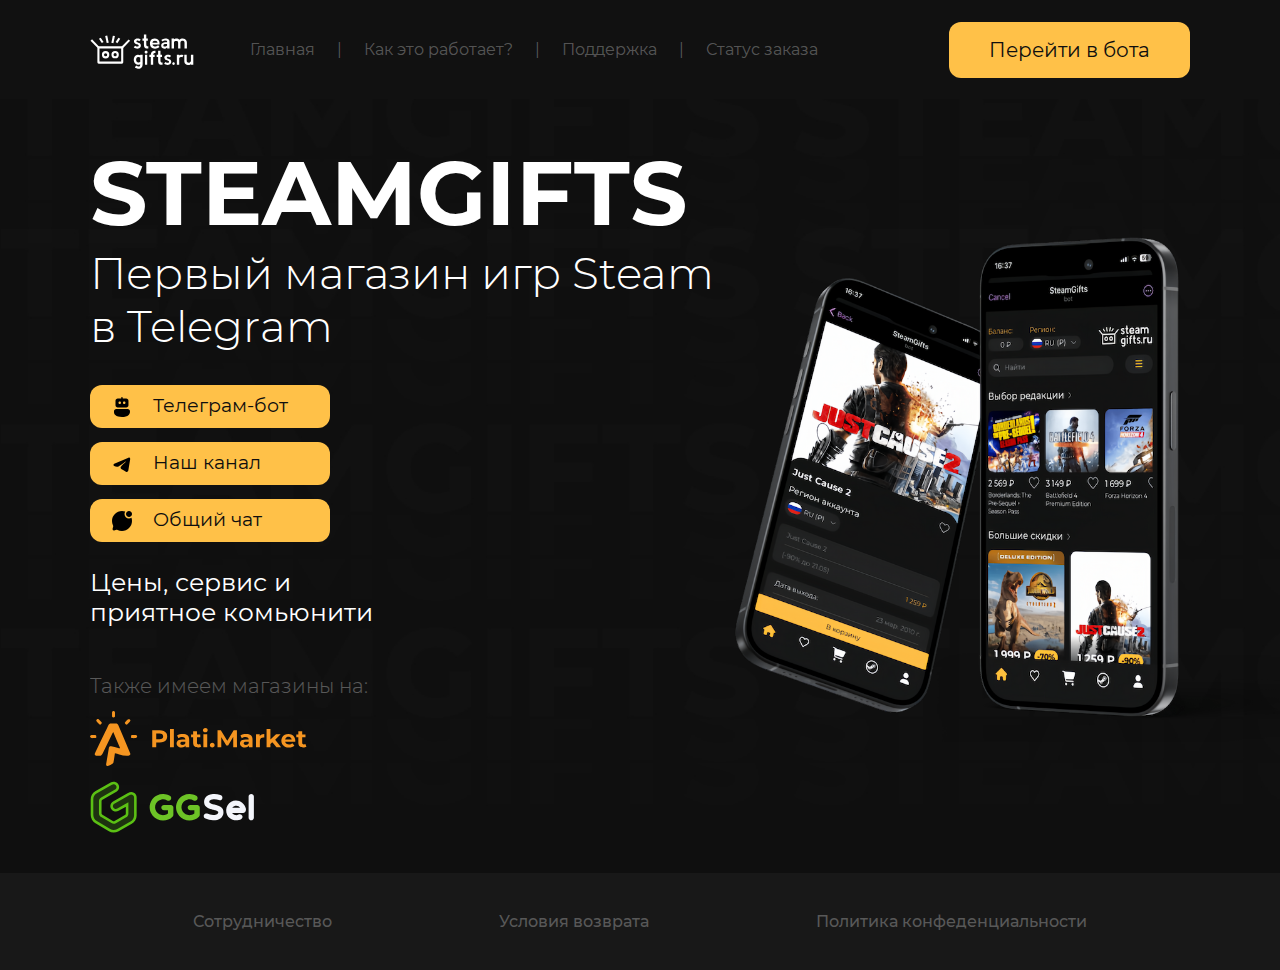
<file: index.html>
<!DOCTYPE html>
<html lang="ru">

<head>
	<meta charset="UTF-8">
	<meta name="viewport" content="width=device-width, initial-scale=1.0">
	<title>STEAMGIFTS - Первый магазин игр Steam в Telegram</title>
	<meta name="theme-color" content="#9b35c1">
	<link type="image/svg" rel="shortcut icon" href="./favicon.svg">

	<link rel="stylesheet" href="./css/style.css">

</head>

<body>

	<header>
		<div class="container fx-ac">
			<a href="#" class="logo"><img src="img/logo.svg" alt="i"></a>
			<button class="btn__menu"><span></span></button>
			<nav class="fx-ac nav">
				<a href="#" class="nav__link">Главная</a>
				<a href="#" class="nav__link">Как это работает?</a>
				<a href="#" class="nav__link">Поддержка</a>
				<a href="#" class="nav__link">Статус заказа</a>
				<a href="#" class="btn">Перейти в бота</a>
			</nav>
		</div>
	</header>

	<main class="hero">
		<div class="container">
			<img src="img/main-m.png" alt="i" class="hero__img">
			<h1>STEAMGIFTS</h1>
			<p class="hero__subtext">Первый магазин игр Steam <br> в Telegram</p>

			<div class="hero-links">
				<a href="#" class="btn --md"><img src="img/bot.svg" alt="i">Телеграм-бот</a>
				<a href="#" class="btn --md"><img src="img/tg.svg" alt="i">Наш канал</a>
				<a href="#" class="btn --md"><img src="img/chat.svg" alt="i">Общий чат</a>
			</div>

			<p class="hero__descr">Цены, сервис и <br> приятное комьюнити</p>

			<div class="hero-more">
				<h3 class="hero__subheading">Также имеем магазины на:</h3>
				<a href="#" class="hero-more__link"><img src="img/plati-market.svg" alt="i"></a>
				<a href="#" class="hero-more__link"><img src="img/gg-sel.svg" alt="i"></a>
			</div>
		</div>
	</main>

	<footer>
		<nav class="fx">
			<a href="#">Сотрудничество</a>
			<a href="#">Условия возврата</a>
			<a href="#">Политика конфеденциальности</a>
		</nav>
	</footer>

	<script>
		const btnMenu = document.querySelector('.btn__menu');
		const navbar = document.querySelector('.nav');
		btnMenu.onclick = () => {
			btnMenu.classList.toggle('is_active');
			navbar.classList.toggle('is_active');
		}
	</script>

</body>

</html>
</file>
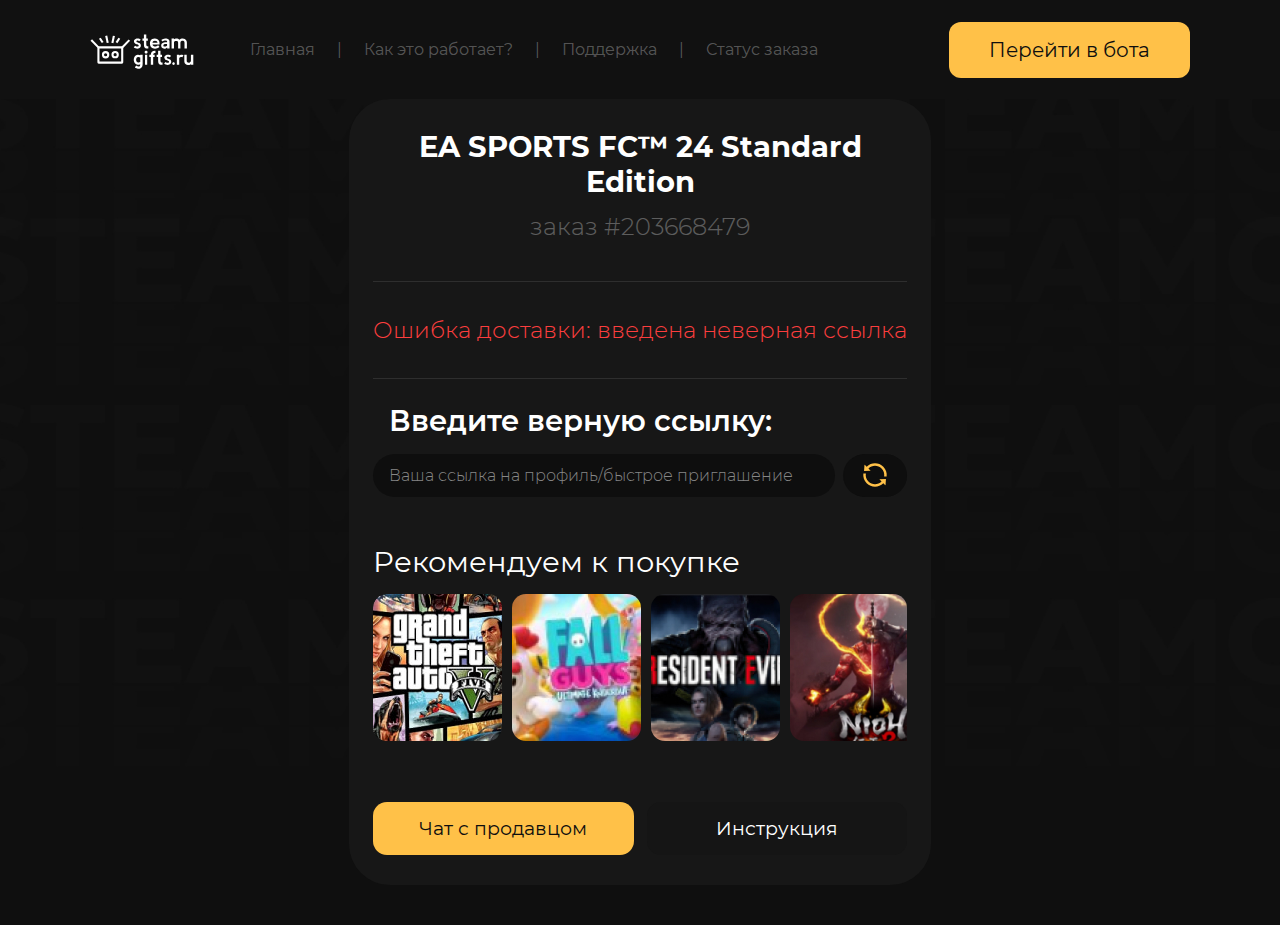
<file: err-link.html>
<!DOCTYPE html>
<html lang="ru">

<head>
	<meta charset="UTF-8">
	<meta name="viewport" content="width=device-width, initial-scale=1.0">
	<title>STEAMGIFTS - Первый магазин игр Steam в Telegram</title>
	<meta name="theme-color" content="#9b35c1">
	<link type="image/svg" rel="shortcut icon" href="./favicon.svg">

	<link rel="stylesheet" href="./css/style.css">

</head>

<body>

	<header>
		<div class="container fx-ac">
			<a href="#" class="logo"><img src="img/logo.svg" alt="i"></a>
			<button class="btn__menu"><span></span></button>
			<nav class="fx-ac nav">
				<a href="#" class="nav__link">Главная</a>
				<a href="#" class="nav__link">Как это работает?</a>
				<a href="#" class="nav__link">Поддержка</a>
				<a href="#" class="nav__link">Статус заказа</a>
				<a href="#" class="btn">Перейти в бота</a>
			</nav>
		</div>
	</header>

	<main class="main">
		<div class="box">
			<div class="box-header text-center">
				<h1 class="box__heading">EA SPORTS FC™ 24 Standard Edition</h1>
				<p class="box__text">заказ #203668479</p>
			</div>

			<p class="box-err">
				<span>Ошибка доставки: введена неверная ссылка</span>
			</p>

			<h3 class="form__heading subheading">Введите верную ссылку:</h3>
			<form class="form fx-ac">
				<input type="text" placeholder="Ваша ссылка на профиль/быстрое приглашение" required>
				<button class="submit" type="submit"><img src="img/refresh.svg" alt="refresh"></button>
			</form>

			<div class="purchase">
				<h3 class="subheading">Рекомендуем к покупке</h3>
				<div class="purchase-wrap">
					<a href="#" class="purchase-item"><img src="img/g-1.jpg" alt="i"></a>
					<a href="#" class="purchase-item"><img src="img/g-2.jpg" alt="i"></a>
					<a href="#" class="purchase-item"><img src="img/g-3.jpg" alt="i"></a>
					<a href="#" class="purchase-item"><img src="img/g-4.jpg" alt="i"></a>
					<a href="#" class="purchase-item"><img src="img/g-1.jpg" alt="i"></a>
					<a href="#" class="purchase-item"><img src="img/g-2.jpg" alt="i"></a>
					<a href="#" class="purchase-item"><img src="img/g-3.jpg" alt="i"></a>
					<a href="#" class="purchase-item"><img src="img/g-4.jpg" alt="i"></a>
				</div>
			</div>

			<div class="box-btns fx-ac fx-sm-col">
				<a href="#" class="btn --sm">Чат с продавцом</a>
				<a href="#" class="btn --sm --dark_ligth">Инструкция</a>
			</div>
		</div>
	</main>

	<script>
		const btnMenu = document.querySelector('.btn__menu');
		const navbar = document.querySelector('.nav');
		btnMenu.onclick = () => {
			btnMenu.classList.toggle('is_active');
			navbar.classList.toggle('is_active');
		}
	</script>

</body>

</html>
</file>
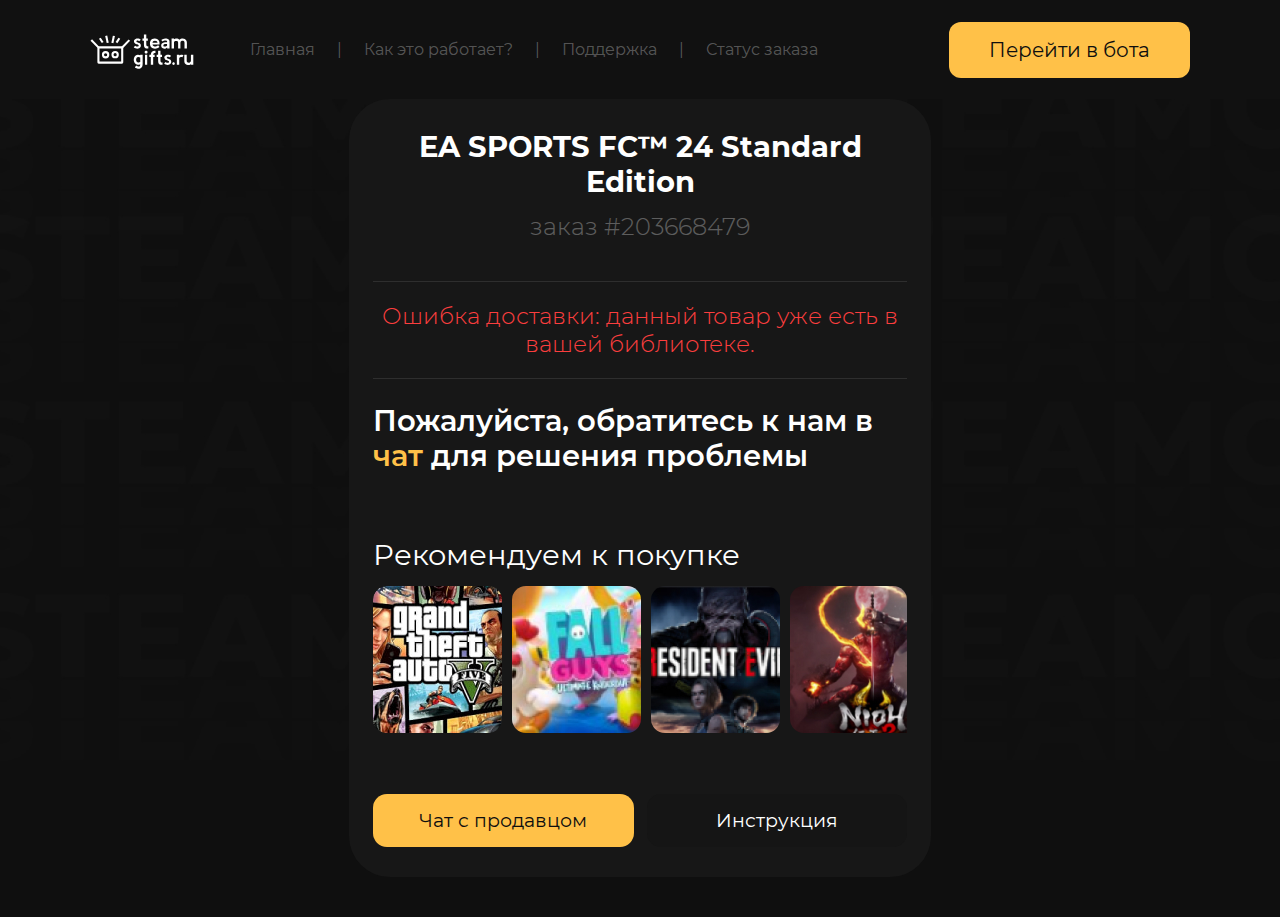
<file: err.html>
<!DOCTYPE html>
<html lang="ru">

<head>
	<meta charset="UTF-8">
	<meta name="viewport" content="width=device-width, initial-scale=1.0">
	<title>STEAMGIFTS - Первый магазин игр Steam в Telegram</title>
	<meta name="theme-color" content="#9b35c1">
	<link type="image/svg" rel="shortcut icon" href="./favicon.svg">

	<link rel="stylesheet" href="./css/style.css">

</head>

<body>

	<header>
		<div class="container fx-ac">
			<a href="#" class="logo"><img src="img/logo.svg" alt="i"></a>
			<button class="btn__menu"><span></span></button>
			<nav class="fx-ac nav">
				<a href="#" class="nav__link">Главная</a>
				<a href="#" class="nav__link">Как это работает?</a>
				<a href="#" class="nav__link">Поддержка</a>
				<a href="#" class="nav__link">Статус заказа</a>
				<a href="#" class="btn">Перейти в бота</a>
			</nav>
		</div>
	</header>

	<main class="main">
		<div class="box">
			<div class="box-header text-center">
				<h1 class="box__heading">EA SPORTS FC™ 24 Standard Edition</h1>
				<p class="box__text">заказ #203668479</p>
			</div>

			<p class="box-err">
				<span>Ошибка доставки: данный товар уже есть в вашей библиотеке.</span>
			</p>

			<h3 class="subheading">
				Пожалуйста, обратитесь к нам в <a href="#">чат</a>
				для решения проблемы
			</h3>

			<div class="purchase">
				<h3 class="subheading">Рекомендуем к покупке</h3>
				<div class="purchase-wrap">
					<a href="#" class="purchase-item"><img src="img/g-1.jpg" alt="i"></a>
					<a href="#" class="purchase-item"><img src="img/g-2.jpg" alt="i"></a>
					<a href="#" class="purchase-item"><img src="img/g-3.jpg" alt="i"></a>
					<a href="#" class="purchase-item"><img src="img/g-4.jpg" alt="i"></a>
					<a href="#" class="purchase-item"><img src="img/g-1.jpg" alt="i"></a>
					<a href="#" class="purchase-item"><img src="img/g-2.jpg" alt="i"></a>
					<a href="#" class="purchase-item"><img src="img/g-3.jpg" alt="i"></a>
					<a href="#" class="purchase-item"><img src="img/g-4.jpg" alt="i"></a>
				</div>
			</div>

			<div class="box-btns fx-ac fx-sm-col">
				<a href="#" class="btn --sm">Чат с продавцом</a>
				<a href="#" class="btn --sm --dark_ligth">Инструкция</a>
			</div>
		</div>
	</main>

	<script>
		const btnMenu = document.querySelector('.btn__menu');
		const navbar = document.querySelector('.nav');
		btnMenu.onclick = () => {
			btnMenu.classList.toggle('is_active');
			navbar.classList.toggle('is_active');
		}
	</script>

</body>

</html>
</file>
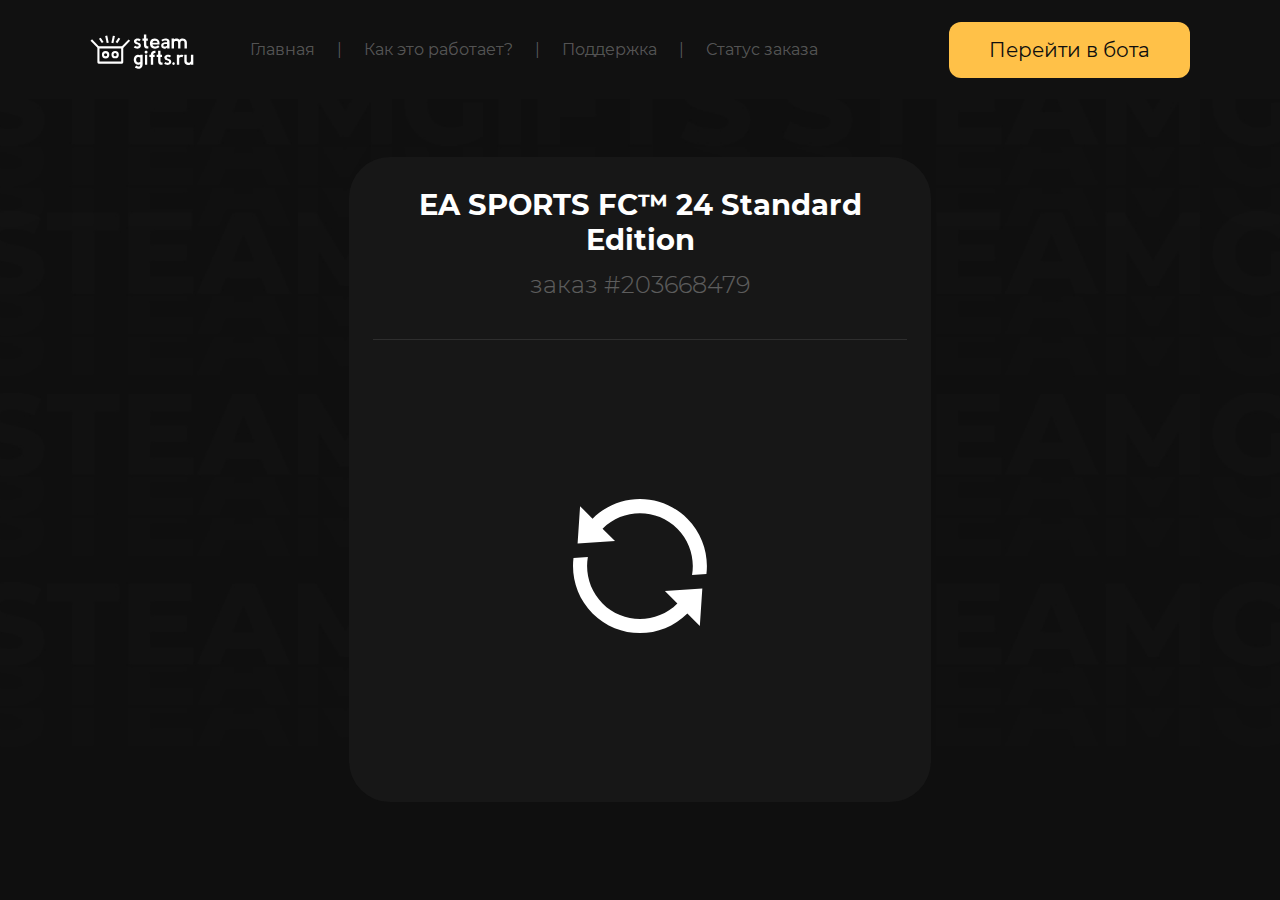
<file: load.html>
<!DOCTYPE html>
<html lang="ru">

<head>
	<meta charset="UTF-8">
	<meta name="viewport" content="width=device-width, initial-scale=1.0">
	<title>STEAMGIFTS - Первый магазин игр Steam в Telegram</title>
	<meta name="theme-color" content="#9b35c1">
	<link type="image/svg" rel="shortcut icon" href="./favicon.svg">

	<link rel="stylesheet" href="./css/style.css">

</head>

<body>

	<header>
		<div class="container fx-ac">
			<a href="#" class="logo"><img src="img/logo.svg" alt="i"></a>
			<button class="btn__menu"><span></span></button>
			<nav class="fx-ac nav">
				<a href="#" class="nav__link">Главная</a>
				<a href="#" class="nav__link">Как это работает?</a>
				<a href="#" class="nav__link">Поддержка</a>
				<a href="#" class="nav__link">Статус заказа</a>
				<a href="#" class="btn">Перейти в бота</a>
			</nav>
		</div>
	</header>

	<main class="main">
		<div class="box">
			<div class="box-header text-center">
				<h1 class="box__heading">EA SPORTS FC™ 24 Standard Edition</h1>
				<p class="box__text">заказ #203668479</p>
			</div>

			<div class="load fx-ac">
				<img src="img/loader.svg" alt="loader">
			</div>
		</div>
	</main>

	<script>
		const btnMenu = document.querySelector('.btn__menu');
		const navbar = document.querySelector('.nav');
		btnMenu.onclick = () => {
			btnMenu.classList.toggle('is_active');
			navbar.classList.toggle('is_active');
		}
	</script>

</body>

</html>
</file>
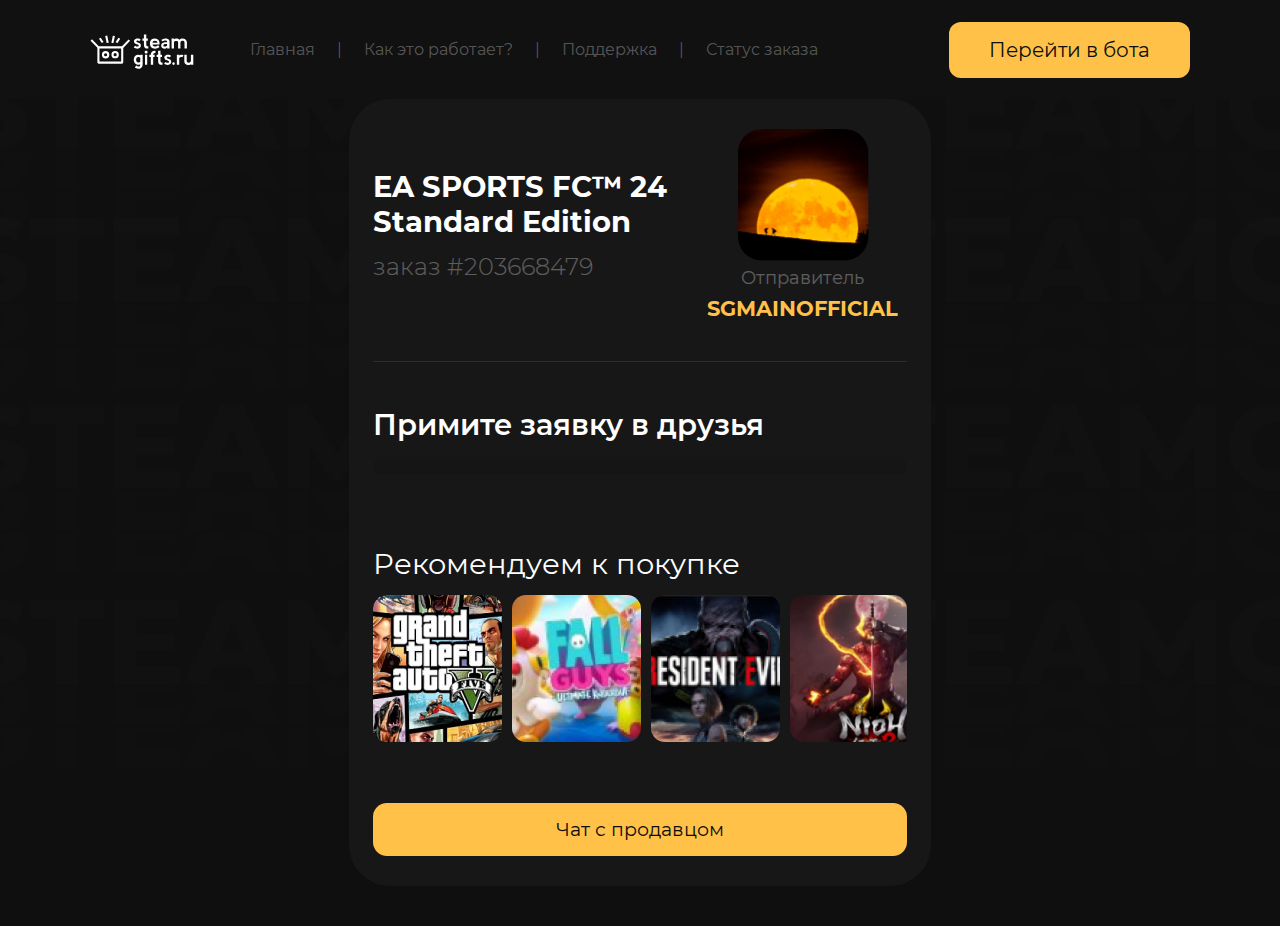
<file: main.html>
<!DOCTYPE html>
<html lang="ru">

<head>
	<meta charset="UTF-8">
	<meta name="viewport" content="width=device-width, initial-scale=1.0">
	<title>STEAMGIFTS - Первый магазин игр Steam в Telegram</title>
	<meta name="theme-color" content="#9b35c1">
	<link type="image/svg" rel="shortcut icon" href="./favicon.svg">

	<link rel="stylesheet" href="./css/style.css">

</head>

<body>

	<header>
		<div class="container fx-ac">
			<a href="#" class="logo"><img src="img/logo.svg" alt="i"></a>
			<button class="btn__menu"><span></span></button>
			<nav class="fx-ac nav">
				<a href="#" class="nav__link">Главная</a>
				<a href="#" class="nav__link">Как это работает?</a>
				<a href="#" class="nav__link">Поддержка</a>
				<a href="#" class="nav__link">Статус заказа</a>
				<a href="#" class="btn">Перейти в бота</a>
			</nav>
		</div>
	</header>

	<main class="main">
		<div class="box">
			<div class="box-header fx-ac fx-sm-col-reverce">
				<div class="box-header-col">
					<h1 class="box__heading">EA SPORTS FC™ 24 Standard Edition</h1>
					<p class="box__text">заказ #203668479</p>
				</div>
				<div class="box-sender">
					<img src="img/user.png" alt="i">
					<p class="box-sender__text">Отправитель</p>
					<h3 class="box-sender__heading">SGMAINOFFICIAL</h3>
				</div>
			</div>

			<div class="box-row">
				<h3 class="subheading">Примите заявку в друзья</h3>
				<div class="range"><span class="range__item"></span></div>
			</div>

			<div class="purchase">
				<h3 class="subheading">Рекомендуем к покупке</h3>
				<div class="purchase-wrap">
					<a href="#" class="purchase-item"><img src="img/g-1.jpg" alt="i"></a>
					<a href="#" class="purchase-item"><img src="img/g-2.jpg" alt="i"></a>
					<a href="#" class="purchase-item"><img src="img/g-3.jpg" alt="i"></a>
					<a href="#" class="purchase-item"><img src="img/g-4.jpg" alt="i"></a>
					<a href="#" class="purchase-item"><img src="img/g-1.jpg" alt="i"></a>
					<a href="#" class="purchase-item"><img src="img/g-2.jpg" alt="i"></a>
					<a href="#" class="purchase-item"><img src="img/g-3.jpg" alt="i"></a>
					<a href="#" class="purchase-item"><img src="img/g-4.jpg" alt="i"></a>
				</div>
			</div>
			<div class="box-btns fx-ac fx-sm-col">
				<a href="#" class="btn --sm w-100">Чат с продавцом</a>
			</div>
		</div>
	</main>

	<script>
		const btnMenu = document.querySelector('.btn__menu');
		const navbar = document.querySelector('.nav');
		btnMenu.onclick = () => {
			btnMenu.classList.toggle('is_active');
			navbar.classList.toggle('is_active');
		}
	</script>

</body>

</html>
</file>
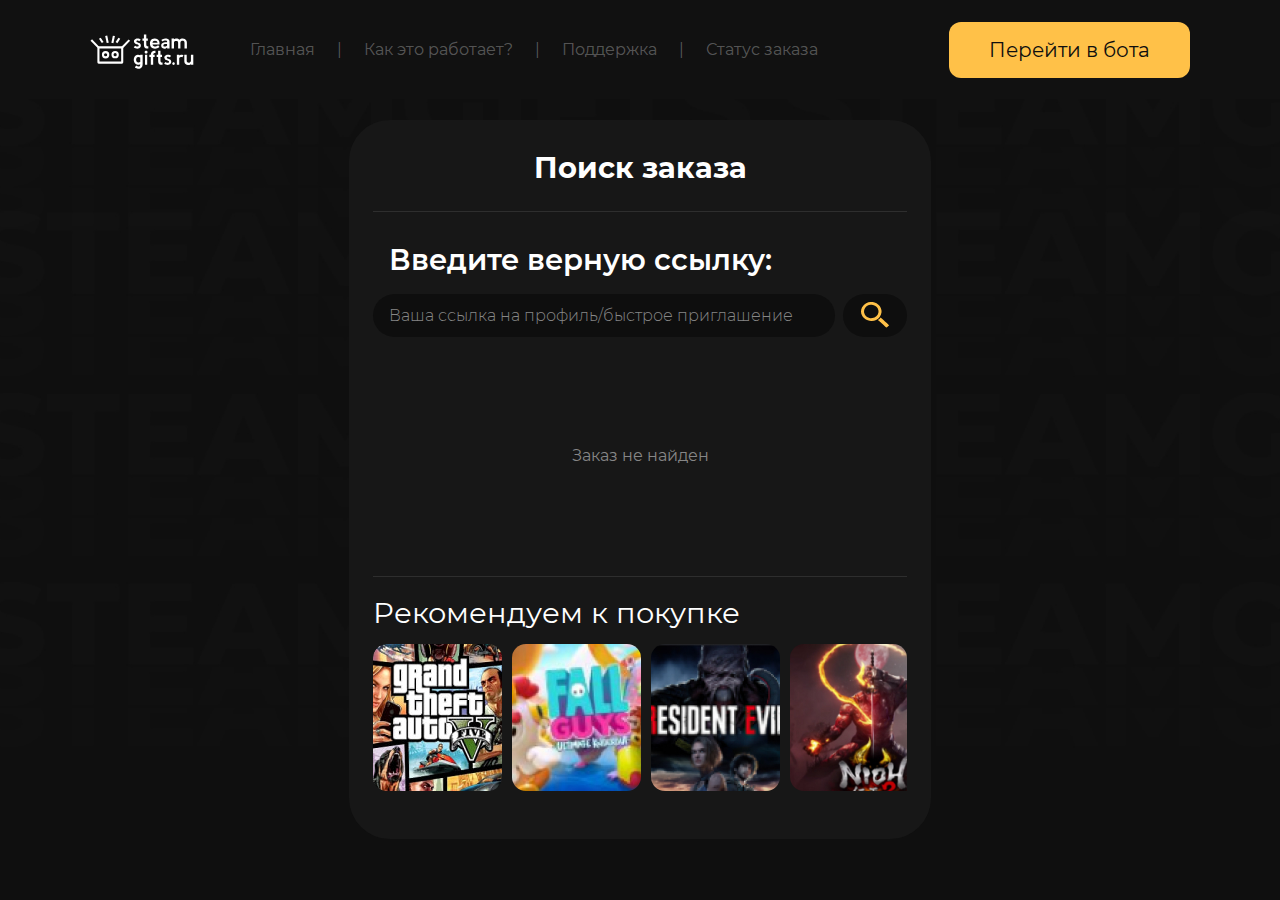
<file: search-empty.html>
<!DOCTYPE html>
<html lang="ru">

<head>
	<meta charset="UTF-8">
	<meta name="viewport" content="width=device-width, initial-scale=1.0">
	<title>STEAMGIFTS - Первый магазин игр Steam в Telegram</title>
	<meta name="theme-color" content="#9b35c1">
	<link type="image/svg" rel="shortcut icon" href="./favicon.svg">

	<link rel="stylesheet" href="./css/style.css">

</head>

<body>

	<header>
		<div class="container fx-ac">
			<a href="#" class="logo"><img src="img/logo.svg" alt="i"></a>
			<button class="tgl btn__menu" id="btnMenu"><span></span></button>
			<nav class="tgl fx-ac nav" id="navbar">
				<a href="#" class="nav__link">Главная</a>
				<a href="#" class="nav__link">Как это работает?</a>
				<a href="#" class="nav__link">Поддержка</a>
				<a href="#" class="nav__link">Статус заказа</a>
				<a href="#" class="btn">Перейти в бота</a>
			</nav>
		</div>
	</header>

	<main class="main">
		<div class="box">
			<div class="search-header">
				<h1 class="box__heading">Поиск заказа</h1>
			</div>

			<h3 class="form__heading subheading">Введите верную ссылку:</h3>
			<form class="form fx-ac">
				<input type="text" placeholder="Ваша ссылка на профиль/быстрое приглашение" required>
				<button class="submit" type="submit"><img src="img/search.svg" alt="search"></button>
			</form>

			<div class="search-res fx-ac">
				<div class="search-row">
					<p class="search__empty">Заказ не найден</p>
				</div>
			</div>

			<div class="purchase pt">
				<h3 class="subheading">Рекомендуем к покупке</h3>
				<div class="purchase-wrap">
					<a href="#" class="purchase-item"><img src="img/g-1.jpg" alt="i"></a>
					<a href="#" class="purchase-item"><img src="img/g-2.jpg" alt="i"></a>
					<a href="#" class="purchase-item"><img src="img/g-3.jpg" alt="i"></a>
					<a href="#" class="purchase-item"><img src="img/g-4.jpg" alt="i"></a>
					<a href="#" class="purchase-item"><img src="img/g-1.jpg" alt="i"></a>
					<a href="#" class="purchase-item"><img src="img/g-2.jpg" alt="i"></a>
					<a href="#" class="purchase-item"><img src="img/g-3.jpg" alt="i"></a>
					<a href="#" class="purchase-item"><img src="img/g-4.jpg" alt="i"></a>
				</div>
			</div>
		</div>
	</main>

	<script>
		const btnMenu = document.querySelector('.btn__menu');
		const navbar = document.querySelector('.nav');
		btnMenu.onclick = () => {
			btnMenu.classList.toggle('is_active');
			navbar.classList.toggle('is_active');
		}
	</script>

</body>

</html>
</file>
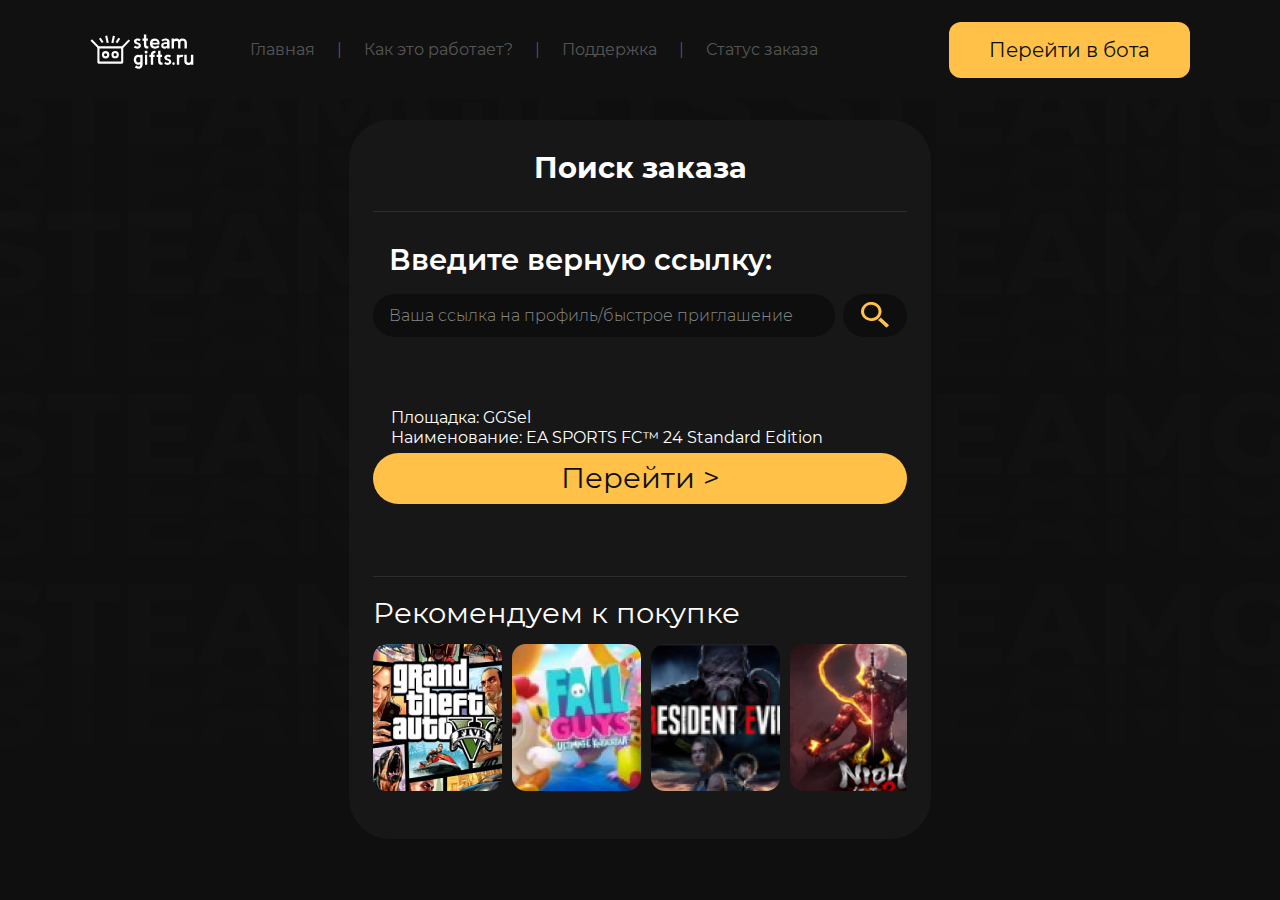
<file: search.html>
<!DOCTYPE html>
<html lang="ru">

<head>
	<meta charset="UTF-8">
	<meta name="viewport" content="width=device-width, initial-scale=1.0">
	<title>STEAMGIFTS - Первый магазин игр Steam в Telegram</title>
	<meta name="theme-color" content="#9b35c1">
	<link type="image/svg" rel="shortcut icon" href="./favicon.svg">

	<link rel="stylesheet" href="./css/style.css">

</head>

<body>

	<header>
		<div class="container fx-ac">
			<a href="#" class="logo"><img src="img/logo.svg" alt="i"></a>
			<button class="btn__menu"><span></span></button>
			<nav class="fx-ac nav">
				<a href="#" class="nav__link">Главная</a>
				<a href="#" class="nav__link">Как это работает?</a>
				<a href="#" class="nav__link">Поддержка</a>
				<a href="#" class="nav__link">Статус заказа</a>
				<a href="#" class="btn">Перейти в бота</a>
			</nav>
		</div>
	</header>

	<main class="main">
		<div class="box">
			<div class="search-header">
				<h1 class="box__heading">Поиск заказа</h1>
			</div>

			<h3 class="form__heading subheading">Введите верную ссылку:</h3>
			<form class="form fx-ac">
				<input type="text" placeholder="Ваша ссылка на профиль/быстрое приглашение" required>
				<button class="submit" type="submit"><img src="img/search.svg" alt="search"></button>
			</form>

			<div class="search-res fx-ac">
				<div class="search-row">
					<p class="search__text">
						Площадка: GGSel <br>
						Наименование: EA SPORTS FC™ 24 Standard Edition
					</p>
					<a href="#" class="btn --lg w-100">Перейти ></a>
				</div>
			</div>

			<div class="purchase pt">
				<h3 class="subheading">Рекомендуем к покупке</h3>
				<div class="purchase-wrap">
					<a href="#" class="purchase-item"><img src="img/g-1.jpg" alt="i"></a>
					<a href="#" class="purchase-item"><img src="img/g-2.jpg" alt="i"></a>
					<a href="#" class="purchase-item"><img src="img/g-3.jpg" alt="i"></a>
					<a href="#" class="purchase-item"><img src="img/g-4.jpg" alt="i"></a>
					<a href="#" class="purchase-item"><img src="img/g-1.jpg" alt="i"></a>
					<a href="#" class="purchase-item"><img src="img/g-2.jpg" alt="i"></a>
					<a href="#" class="purchase-item"><img src="img/g-3.jpg" alt="i"></a>
					<a href="#" class="purchase-item"><img src="img/g-4.jpg" alt="i"></a>
				</div>
			</div>
		</div>
	</main>

	<script>
		const btnMenu = document.querySelector('.btn__menu');
		const navbar = document.querySelector('.nav');
		btnMenu.onclick = () => {
			btnMenu.classList.toggle('is_active');
			navbar.classList.toggle('is_active');
		}
	</script>

</body>

</html>
</file>
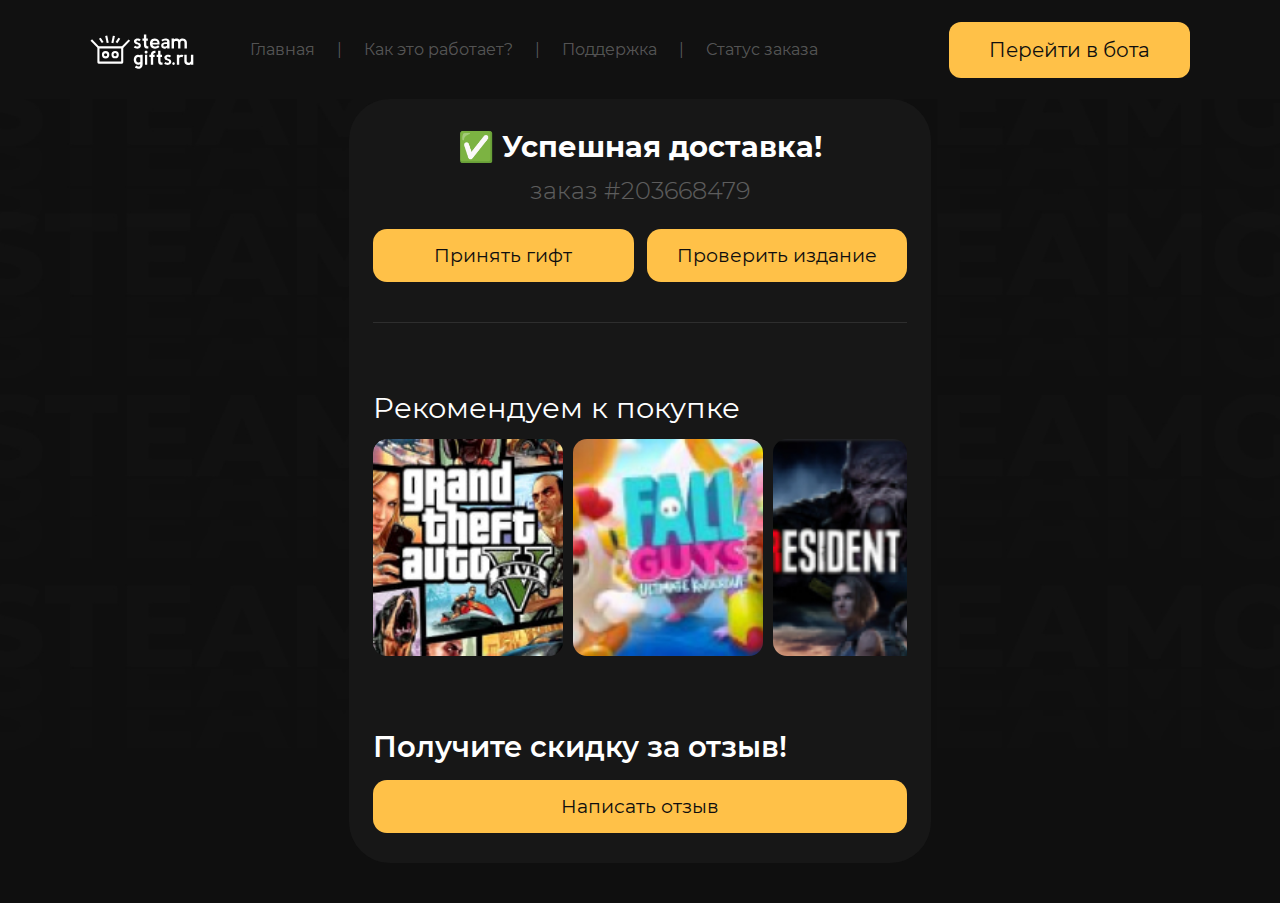
<file: succesful.html>
<!DOCTYPE html>
<html lang="ru">

<head>
	<meta charset="UTF-8">
	<meta name="viewport" content="width=device-width, initial-scale=1.0">
	<title>STEAMGIFTS - Первый магазин игр Steam в Telegram</title>
	<meta name="theme-color" content="#9b35c1">
	<link type="image/svg" rel="shortcut icon" href="./favicon.svg">

	<link rel="stylesheet" href="./css/style.css">

</head>

<body>

	<header>
		<div class="container fx-ac">
			<a href="#" class="logo"><img src="img/logo.svg" alt="i"></a>
			<button class="btn__menu"><span></span></button>
			<nav class="fx-ac nav">
				<a href="#" class="nav__link">Главная</a>
				<a href="#" class="nav__link">Как это работает?</a>
				<a href="#" class="nav__link">Поддержка</a>
				<a href="#" class="nav__link">Статус заказа</a>
				<a href="#" class="btn">Перейти в бота</a>
			</nav>
		</div>
	</header>

	<main class="main">
		<div class="box">
			<div class="box-header text-center">
				<h1 class="box__heading">✅ Успешная доставка!</h1>
				<p class="box__text">заказ #203668479</p>
				<div class="box-btns fx-ac fx-sm-col">
					<a href="#" class="btn --sm">Принять гифт</a>
					<a href="#" class="btn --sm">Проверить издание</a>
				</div>
			</div>

			<div class="purchase --lg">
				<h3 class="subheading">Рекомендуем к покупке</h3>
				<div class="purchase-wrap">
					<a href="#" class="purchase-item"><img src="img/g-1.jpg" alt="i"></a>
					<a href="#" class="purchase-item"><img src="img/g-2.jpg" alt="i"></a>
					<a href="#" class="purchase-item"><img src="img/g-3.jpg" alt="i"></a>
					<a href="#" class="purchase-item"><img src="img/g-4.jpg" alt="i"></a>
					<a href="#" class="purchase-item"><img src="img/g-1.jpg" alt="i"></a>
					<a href="#" class="purchase-item"><img src="img/g-2.jpg" alt="i"></a>
					<a href="#" class="purchase-item"><img src="img/g-3.jpg" alt="i"></a>
					<a href="#" class="purchase-item"><img src="img/g-4.jpg" alt="i"></a>
				</div>
			</div>

			<div class="box-row">
				<h3 class="subheading">Получите скидку за отзыв!</h3>
				<a href="#" class="btn --sm w-100">Написать отзыв</a>
			</div>
		</div>
	</main>

	<script>
		const btnMenu = document.querySelector('.btn__menu');
		const navbar = document.querySelector('.nav');
		btnMenu.onclick = () => {
			btnMenu.classList.toggle('is_active');
			navbar.classList.toggle('is_active');
		}
	</script>

</body>

</html>
</file>
<file: css/style.css>
html{font-family:sans-serif;-ms-text-size-adjust:100%;-webkit-text-size-adjust:100%}body{margin:0}article,aside,details,figcaption,figure,footer,header,hgroup,main,nav,section,summary{display:block}audio,canvas,progress,video{display:inline-block;vertical-align:baseline}audio:not([controls]){display:none;height:0}[hidden],template{display:none}a{background:rgba(0,0,0,0)}a:active,a:hover{outline:0}abbr[title]{border-bottom:1px dotted}b,strong{font-weight:bold}dfn{font-style:italic}h1{font-size:2em;margin:.67em 0}mark{background:#ff0;color:#000}small{font-size:80%}sub,sup{font-size:75%;line-height:0;position:relative;vertical-align:baseline}sup{top:-0.5em}sub{bottom:-0.25em}img{border:0}svg:not(:root){overflow:hidden}figure{margin:1em 40px}hr{-moz-box-sizing:content-box;-webkit-box-sizing:content-box;box-sizing:content-box;height:0}pre{overflow:auto}code,kbd,pre,samp{font-family:monospace,monospace;font-size:1em}button,input,optgroup,select,textarea{color:inherit;font:inherit;margin:0}button{overflow:visible}button,select{text-transform:none}button,html input[type=button],input[type=reset],input[type=submit]{-webkit-appearance:button;cursor:pointer}button[disabled],html input[disabled]{cursor:default}button::-moz-focus-inner,input::-moz-focus-inner{border:0;padding:0}input{line-height:normal}input[type=checkbox],input[type=radio]{-webkit-box-sizing:border-box;-moz-box-sizing:border-box;box-sizing:border-box;padding:0}input[type=number]::-webkit-inner-spin-button,input[type=number]::-webkit-outer-spin-button{height:auto}input[type=search]{-webkit-appearance:textfield;-moz-box-sizing:content-box;-webkit-box-sizing:content-box;box-sizing:content-box}input[type=search]::-webkit-search-cancel-button,input[type=search]::-webkit-search-decoration{-webkit-appearance:none}legend{border:0;padding:0}textarea{overflow:auto}optgroup{font-weight:bold}table{border-collapse:collapse;border-spacing:0}td,th{padding:0}@font-face{font-family:"Montserrat";src:url("../fonts/Montserrat-Light.woff") format("woff");font-weight:300;font-style:normal;font-display:swap}@font-face{font-family:"Montserrat";src:url("../fonts/Montserrat-Medium.woff") format("woff");font-weight:500;font-style:normal;font-display:swap}@font-face{font-family:"Montserrat";src:url("../fonts/Montserrat-Bold.woff") format("woff");font-weight:bold;font-style:normal;font-display:swap}@font-face{font-family:"Montserrat";src:url("../fonts/Montserrat-SemiBold.woff") format("woff");font-weight:600;font-style:normal;font-display:swap}@font-face{font-family:"Montserrat";src:url("../fonts/Montserrat-Regular.woff") format("woff");font-weight:normal;font-style:normal;font-display:swap}@font-face{font-family:"Montserrat";src:url("../fonts/Montserrat-ExtraBold.woff") format("woff");font-weight:800;font-style:normal;font-display:swap}@font-face{font-family:"Montserrat";src:url("../fonts/Montserrat-Black.woff") format("woff");font-weight:900;font-style:normal;ont-display:swap}*{padding:0;margin:0;-webkit-box-sizing:border-box;-moz-box-sizing:border-box;box-sizing:border-box;border:none;outline:none}body{min-height:100vh;font-size:16px;color:#fff;background-color:#0e0e0e;font-family:"Montserrat",sans-serif;background-image:url("../img/bg.jpg");background-repeat:no-repeat;background-position:center center;-webkit-background-size:cover;-o-background-size:cover;background-size:cover;position:relative;z-index:1;display:-webkit-box;display:-webkit-flex;display:-moz-box;display:-ms-flexbox;display:flex;-webkit-box-orient:vertical;-webkit-box-direction:normal;-webkit-flex-direction:column;-moz-box-orient:vertical;-moz-box-direction:normal;-ms-flex-direction:column;flex-direction:column}.container{max-width:1522px;width:100%;margin:0 auto}img{max-width:100%}a,button{color:#ffc148;text-decoration:none;-webkit-transition:all ease .3s;-o-transition:all ease .3s;transition:all ease .3s;background-color:rgba(0,0,0,0)}a:hover,button:hover{opacity:.7}a:active,button:active{opacity:1;-webkit-transform:scale(0.98);-ms-transform:scale(0.98);-o-transform:scale(0.98);transform:scale(0.98)}.h2{margin-bottom:10px}ul{list-style:none}.btn{display:inline-block;font-weight:400;color:#0e0e0e;font-size:29px;line-height:100%;padding:24px 60px;background-color:#ffc148;-webkit-border-radius:12px;border-radius:12px;text-align:center}.btn.--sm{-webkit-border-radius:14px;border-radius:14px;padding:15px 20px;font-weight:400;font-size:19px;line-height:23.16px}.btn.--md{padding:11px 31px;font-size:21px;line-height:25.6px}.btn.--lg{-webkit-border-radius:50px;border-radius:50px;padding:7px 16px 9px;font-size:29px;line-height:35.35px;font-weight:400}.btn.--dark{background-color:#151515;color:#fb3e3e}.btn.--dark_ligth{color:#fff;background-color:#151515}.btn img{display:inline-block;vertical-align:middle;width:24px;height:22px;margin-right:20px;-o-object-fit:contain;object-fit:contain}.w-100{width:100% !important}.text-center{text-align:center !important}.fx,.fx-ac{display:-webkit-box;display:-webkit-flex;display:-moz-box;display:-ms-flexbox;display:flex}.fx-ac{-webkit-box-pack:justify;-webkit-justify-content:space-between;-moz-box-pack:justify;-ms-flex-pack:justify;justify-content:space-between;-webkit-box-align:center;-webkit-align-items:center;-moz-box-align:center;-ms-flex-align:center;align-items:center}@media screen and (max-width: 600px){.fx-sm-col{-webkit-box-orient:vertical;-webkit-box-direction:normal;-webkit-flex-direction:column;-moz-box-orient:vertical;-moz-box-direction:normal;-ms-flex-direction:column;flex-direction:column}.fx-sm-col-reverce{-webkit-box-orient:vertical;-webkit-box-direction:reverse;-webkit-flex-direction:column-reverse;-moz-box-orient:vertical;-moz-box-direction:reverse;-ms-flex-direction:column-reverse;flex-direction:column-reverse}}section,.section{padding:100px 0}.form{gap:8px}.form .submit{height:43px;min-width:64px;width:64px;-webkit-border-radius:41px;border-radius:41px;background-color:#0e0e0e}.form .submit img{display:block;margin:0 auto}.form__heading{padding:0 16px}input{width:100%;background-color:#0e0e0e;height:43px;-webkit-border-radius:110px;border-radius:110px;padding:0 16px;font-size:16px;font-weight:300;color:#fff}input::-webkit-input-placeholder{color:#868686}input::-moz-placeholder{color:#868686}input:-ms-input-placeholder{color:#868686}input::-ms-input-placeholder{color:#868686}input::placeholder{color:#868686}.subheading{font-weight:600;font-size:29px;line-height:35.35px;margin:0 0 16px}@media screen and (max-width: 1560px){.container{max-width:1140px;padding:0 20px}.btn{font-size:20px;line-height:100%;padding:18px 40px}.btn.--md{padding:11px 20px;font-size:19px;line-height:110%}.btn img{width:23px;height:20px;margin-right:20px}}@media screen and (max-width: 600px){.subheading{font-weight:600;font-size:21px;line-height:29px;margin:0 0 12px}.form{-webkit-box-orient:vertical;-webkit-box-direction:normal;-webkit-flex-direction:column;-moz-box-orient:vertical;-moz-box-direction:normal;-ms-flex-direction:column;flex-direction:column}.form .submit{width:100%}.btn.--lg{padding:8px 16px 9px;font-size:22px;line-height:32px}}header{padding:18px 0;background-color:#111}header .logo{display:block;min-width:105px;width:105px}header .logo img{width:100%;display:block}header .container{gap:55px}header .nav{width:100%;width:-webkit-calc(100% - 160px);width:calc(100% - 160px)}header .nav__link{display:block;color:rgba(255,255,255,.3);white-space:nowrap;padding:22px 22px 22px 0}header .nav__link::before{content:"|";color:rgba(255,255,255,.3);margin-right:22px}header .nav__link:hover{opacity:1;color:#fff}header .nav__link:first-child::before{display:none}header .btn{margin:0 0 0 auto}header .btn__menu{display:none;margin:0 0 0 auto}@media screen and (max-width: 1100px){header{position:relative;z-index:99999}header .nav{position:fixed;z-index:999;top:0;right:0;width:100%;height:100%;max-width:320px;-webkit-box-orient:vertical;-webkit-box-direction:normal;-webkit-flex-direction:column;-moz-box-orient:vertical;-moz-box-direction:normal;-ms-flex-direction:column;flex-direction:column;-webkit-box-pack:start;-webkit-justify-content:flex-start;-moz-box-pack:start;-ms-flex-pack:start;justify-content:flex-start;background-color:#171717;padding:100px 20px;text-align:left;-webkit-box-shadow:-320px 0 0 500px rgba(0,0,0,.8);box-shadow:-320px 0 0 500px rgba(0,0,0,.8);-webkit-transition:all ease .3s;-o-transition:all ease .3s;transition:all ease .3s;visibility:hidden;opacity:0;-webkit-transform:translateX(100%);-ms-transform:translateX(100%);-o-transform:translateX(100%);transform:translateX(100%)}header .nav__link{display:block;padding:0 20px 20px 20px;width:100%}header .nav__link::before{content:"";background-color:rgba(255,255,255,.3);width:100%;height:1px;display:block;margin-bottom:20px}header .nav .btn{width:100%;margin-top:30px}header .nav.is_active{visibility:visible;opacity:1;-webkit-transform:translateX(0%);-ms-transform:translateX(0%);-o-transform:translateX(0%);transform:translateX(0%)}header .btn__menu{position:relative;z-index:99999;width:45px;height:45px;display:block}header .btn__menu span{display:block;width:85%;height:2px;-webkit-border-radius:2px;border-radius:2px;margin:0 auto;background-color:#fff;position:relative;z-index:1;-webkit-transition:all ease .3s;-o-transition:all ease .3s;transition:all ease .3s}header .btn__menu span::before,header .btn__menu span::after{-webkit-transition:all ease .3s;-o-transition:all ease .3s;transition:all ease .3s;content:"";display:block;width:100%;height:2px;position:absolute;background-color:#fff;left:0;top:10px}header .btn__menu span::after{top:-10px}header .btn__menu.is_active span{background-color:rgba(0,0,0,0)}header .btn__menu.is_active span::before{top:0;-webkit-transform:rotate(45deg);-ms-transform:rotate(45deg);-o-transform:rotate(45deg);transform:rotate(45deg)}header .btn__menu.is_active span::after{top:0;-webkit-transform:rotate(-45deg);-ms-transform:rotate(-45deg);-o-transform:rotate(-45deg);transform:rotate(-45deg)}}footer{background-color:#181818;padding:49px 30px;margin-top:auto}footer nav{max-width:914px;margin:0 auto;-webkit-flex-wrap:wrap;-ms-flex-wrap:wrap;flex-wrap:wrap;-webkit-box-pack:justify;-webkit-justify-content:space-between;-moz-box-pack:justify;-ms-flex-pack:justify;justify-content:space-between}footer nav a{display:block;padding:10px;color:#585858;font-size:16px;font-weight:500;line-height:19.5px}footer nav a:hover{opacity:1;color:#fff}@media screen and (max-width: 1560px){footer{padding:29px 20px}}@media screen and (max-width: 700px){footer nav{-webkit-box-orient:vertical;-webkit-box-direction:normal;-webkit-flex-direction:column;-moz-box-orient:vertical;-moz-box-direction:normal;-ms-flex-direction:column;flex-direction:column;-webkit-box-align:center;-webkit-align-items:center;-moz-box-align:center;-ms-flex-align:center;align-items:center}}.hero{margin:auto;width:100%;padding:65px 0;overflow:hidden}.hero .container{position:relative;z-index:1}.hero__img{position:absolute;right:-13%;top:50%;-webkit-transform:translateY(-50%);-ms-transform:translateY(-50%);-o-transform:translateY(-50%);transform:translateY(-50%);z-index:-1;max-width:50%;-o-object-fit:contain;object-fit:contain;-o-object-position:center right;object-position:center right;max-height:90%}.hero h1{font-size:146.03px;line-height:178.01px;font-weight:700;margin:0}.hero__subtext{font-size:64px;line-height:78.02px;font-weight:300;margin:0 0 32px}.hero-links{width:267px;margin-bottom:31px}.hero-links .btn{width:100%;text-align:left;margin-bottom:17px}.hero-links .btn:last-child{margin-bottom:0 !important}.hero__descr{font-size:25px;line-height:30.48px}.hero__subheading{font-weight:300;font-size:25px;line-height:30.48px;opacity:.3;margin:0 0 13px}.hero-more{padding-top:86px}.hero-more__link{max-width:220px;margin-bottom:18px;display:block}.hero-more__link:last-child{margin-bottom:0 !important}.hero-more__link img{display:block}@media screen and (max-width: 1560px){.hero{padding:40px 0}.hero h1{font-size:90px;line-height:120%}.hero__subtext{font-size:44px;line-height:120%;font-weight:300;margin:0 0 32px}.hero__subheading{font-weight:300;font-size:20px;line-height:120%}.hero-links{width:240px;margin-bottom:25px}.hero-links .btn{margin-bottom:14px !important}.hero__img{max-width:55%}.hero-more{padding-top:46px}.hero-more__link{margin-bottom:15px}}@media screen and (max-width: 900px){.hero{text-align:center;padding:10px 0 50px}.hero__img{position:relative;top:auto;right:-20px;-webkit-transform:none;-ms-transform:none;-o-transform:none;transform:none;max-width:80vw;margin:0 0 10px auto;display:block}.hero h1{font-size:13vw}.hero__subtext{font-size:6vw;margin-bottom:40px}.hero__descr{font-size:20px;line-height:120%}.hero-links{width:280px;margin:0 auto 30px}.hero-links .btn{padding:11px 40px;text-align:left}.hero__subheading{font-size:18px;margin-bottom:10px}.hero-more{padding-top:66px;text-align:center}.hero-more__link{width:-webkit-fit-content;width:-moz-fit-content;width:fit-content;margin:0 auto 12px}.hero-more__link img{height:48px}}.main{width:100%;margin:auto;padding:0 20px;padding-bottom:40px}@media screen and (max-width: 600px){.main{padding:20px 15px}}.range{height:15px;width:100%;-webkit-border-radius:41px;border-radius:41px;background-color:rgba(14,14,14,.21)}.range__item{-webkit-border-radius:41px;border-radius:41px;background-color:#ffc148;display:block;width:0px;height:100%;-webkit-animation:ranger_anim 15s ease-in-out infinite;-o-animation:ranger_anim 15s ease-in-out infinite;animation:ranger_anim 15s ease-in-out infinite}.box{-webkit-transition:all ease .5s;-o-transition:all ease .5s;transition:all ease .5s;width:100%;max-width:582px;margin:0 auto;-webkit-border-radius:41px;border-radius:41px;padding:30px 24px;background-color:#171717}.box-row{padding:25px 0}.box-header{padding-bottom:40px;margin-bottom:20px;border-bottom:1px solid rgba(255,255,255,.1)}.box-header-col{width:60%}.box-err{display:-webkit-box;display:-webkit-flex;display:-moz-box;display:-ms-flexbox;display:flex;-webkit-box-align:center;-webkit-align-items:center;-moz-box-align:center;-ms-flex-align:center;align-items:center;-webkit-box-pack:center;-webkit-justify-content:center;-moz-box-pack:center;-ms-flex-pack:center;justify-content:center;min-height:77px;text-align:center;font-weight:300;font-size:23px;line-height:28.04px;margin:0 0 24px;color:#fb3e3e;padding:0 0 20px;border-bottom:1px solid rgba(255,255,255,.1)}.box__solve{font-size:28px;line-height:34.13px;font-weight:500;margin:0 0 20px}.box__heading{font-size:29px;line-height:35.35px;margin:0 0 12px;font-weight:700}.box__text{font-weight:300;font-size:24px;line-height:29.26px;opacity:.3;margin:0}.box-sender{width:39%;text-align:center}.box-sender img{display:block;width:132.32px;height:132.32px;-webkit-border-radius:24px;border-radius:24px;margin:0 auto 7px}.box-sender__text{font-size:18px;line-height:21.94px;opacity:.3;margin:0 0 7px}.box-sender__heading{font-size:21px;color:#ffc148;line-height:24px;margin:0;white-space:nowrap;overflow:hidden;-o-text-overflow:ellipsis;text-overflow:ellipsis}.box-btns{gap:13px;padding:23px 0 0}.box-btns .btn{width:50%}.box>div:last-of-type{margin-bottom:0 !important;padding-bottom:0 !important}@media screen and (max-width: 600px){.box{padding:20px 15px;-webkit-border-radius:25px;border-radius:25px}.box-header-col{width:100%;text-align:center}.box-sender{width:100%;margin-bottom:20px}.box-sender__text{margin-bottom:5px}.box__heading{font-size:24px;line-height:30px;text-align:center}.box__text{font-size:18px;line-height:24px;text-align:center}.box-btns .btn{width:100%}.box-err{font-size:20px;line-height:25px}.box__solve{font-size:22px;line-height:28px}}.purchase{padding:47px 0 20px}.purchase .subheading{font-weight:400;margin:0 0 14px}.purchase-wrap{display:-webkit-box;display:-webkit-flex;display:-moz-box;display:-ms-flexbox;display:flex;gap:10px;overflow-x:scroll;padding-bottom:18px;-webkit-border-radius:14px;border-radius:14px}.purchase-wrap::-webkit-scrollbar{width:5px;height:5px}.purchase-wrap::-webkit-scrollbar-track{background-color:rgba(106,106,106,.21);-webkit-border-radius:10px;border-radius:10px}.purchase-wrap::-webkit-scrollbar-thumb{background-color:#646464;-webkit-border-radius:10px;border-radius:10px}.purchase-item{min-width:129px;width:129px;display:block;-webkit-border-radius:14px;border-radius:14px;overflow:hidden}.purchase-item img{display:block;width:100%;-webkit-transition:all ease .3s;-o-transition:all ease .3s;transition:all ease .3s}.purchase-item:hover{opacity:1;-webkit-transform:scale(0.94);-ms-transform:scale(0.94);-o-transform:scale(0.94);transform:scale(0.94)}.purchase-item:hover img{-webkit-transform:scale(1.06) rotate(1deg);-ms-transform:scale(1.06) rotate(1deg);-o-transform:scale(1.06) rotate(1deg);transform:scale(1.06) rotate(1deg)}.purchase.--lg .purchase-wrap{padding-bottom:28px}.purchase.--lg .purchase-item{width:190px;min-width:190px}.purchase.pt{padding-top:18px}.load{text-align:center;min-height:412px}.load img{display:block;margin:0 auto;width:158px;-webkit-animation:rotate_anim 1.5s linear infinite;-o-animation:rotate_anim 1.5s linear infinite;animation:rotate_anim 1.5s linear infinite}@media screen and (max-width: 600px){.load{min-height:340px}.load img{width:120px}}.search-header{padding-bottom:14px;margin-bottom:30px;text-align:center;border-bottom:1px solid rgba(255,255,255,.1)}.search-row{width:100%}.search-res{min-height:240px;border-bottom:1px solid rgba(255,255,255,.1)}.search__text{padding:0 18px;width:100%;font-size:16px;line-height:19.5px;margin:0 0 6px}.search__empty{text-align:center;font-size:16px;line-height:19.5px;color:#868686}@-webkit-keyframes rotate_anim{0%{-webkit-transform:rotate(0);transform:rotate(0)}100%{-webkit-transform:rotate(-360deg);transform:rotate(-360deg)}}@-o-keyframes rotate_anim{0%{-o-transform:rotate(0);transform:rotate(0)}100%{-o-transform:rotate(-360deg);transform:rotate(-360deg)}}@keyframes rotate_anim{0%{-webkit-transform:rotate(0);-o-transform:rotate(0);transform:rotate(0)}100%{-webkit-transform:rotate(-360deg);-o-transform:rotate(-360deg);transform:rotate(-360deg)}}@-webkit-keyframes ranger_anim{0%{width:3%;left:7px;right:auto}25%{left:7px;right:auto;width:100%}25.01%{width:100%;left:auto;right:7px}50%{left:auto;right:7px;width:3%}75%{left:auto;right:7px;width:100%}75.01%{left:7px;right:auto}100%{left:7px;right:auto;width:3%}}@-o-keyframes ranger_anim{0%{width:3%;left:7px;right:auto}25%{left:7px;right:auto;width:100%}25.01%{width:100%;left:auto;right:7px}50%{left:auto;right:7px;width:3%}75%{left:auto;right:7px;width:100%}75.01%{left:7px;right:auto}100%{left:7px;right:auto;width:3%}}@keyframes ranger_anim{0%{width:3%;left:7px;right:auto}25%{left:7px;right:auto;width:100%}25.01%{width:100%;left:auto;right:7px}50%{left:auto;right:7px;width:3%}75%{left:auto;right:7px;width:100%}75.01%{left:7px;right:auto}100%{left:7px;right:auto;width:3%}}/*# sourceMappingURL=style.css.map */
</file>
